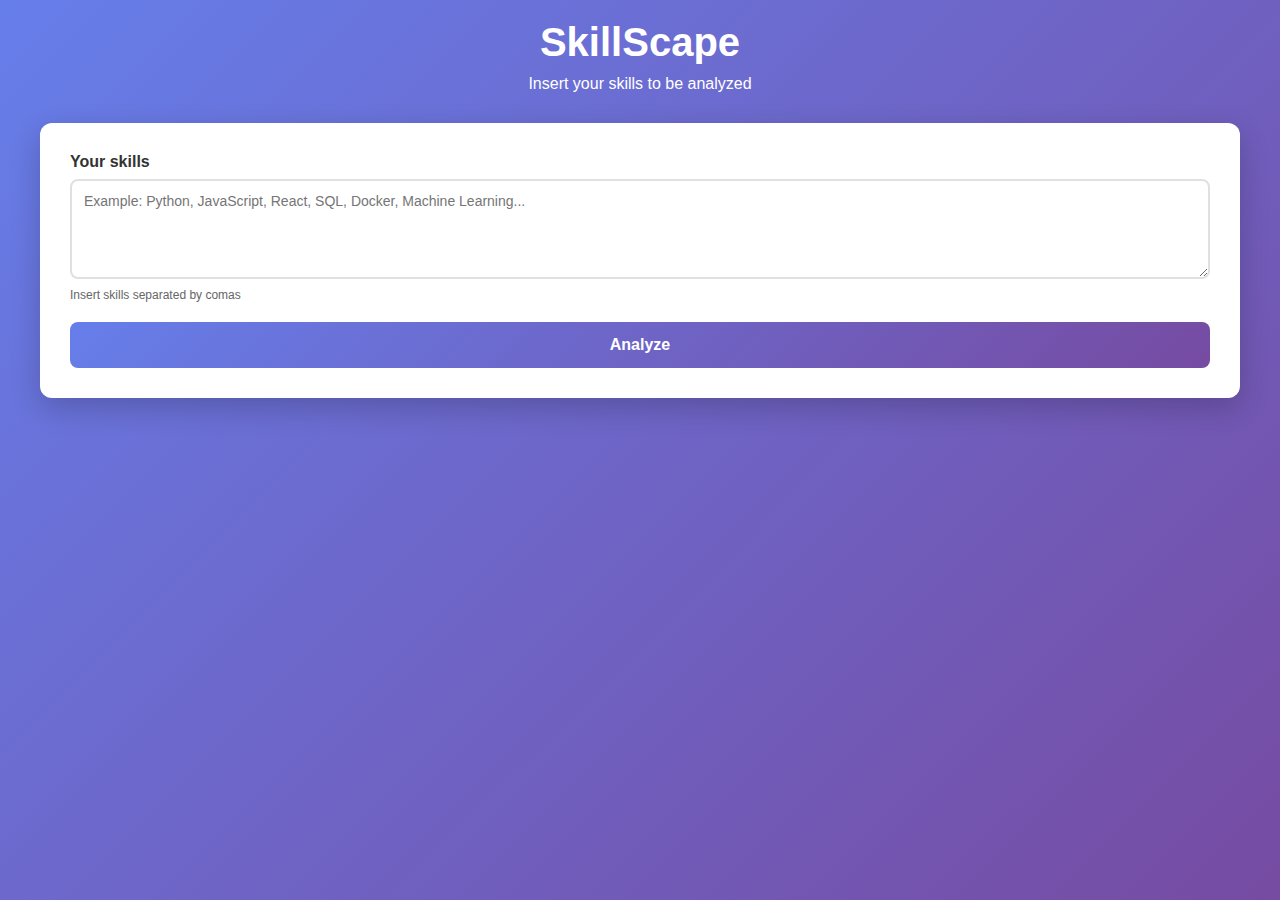
<file: templates/index.html>
<!DOCTYPE html>
<html lang="et">
<head>
    <meta charset="UTF-8">
    <meta name="viewport" content="width=device-width, initial-scale=1.0">
    <title>SkillScape</title>
    <link rel="stylesheet" href="/static/style.css">
</head>
<body>
    <div class="container">
        <div class="header">
            <h1>SkillScape</h1>
            <p>Insert your skills to be analyzed</p>
        </div>

        <div class="input-section">
            <div id="error-message"></div>
            
            <div class="input-group">
                <label for="skills">Your skills</label>
                <textarea 
                    id="skills" 
                    placeholder="Example: Python, JavaScript, React, SQL, Docker, Machine Learning..."
                ></textarea>
                <div class="hint">Insert skills separated by comas</div>
            </div>

            <button id="analyzeBtn" onclick="analyzeSkills()">
                Analyze
            </button>
        </div>

        <div id="loading" class="loading" style="display: none;">
            Annalyzing...
        </div>

        <div id="results" class="results-section"></div>
    </div>

    <script>
        async function analyzeSkills() {
            const skillsInput = document.getElementById('skills').value.trim();
            const errorDiv = document.getElementById('error-message');
            const resultsDiv = document.getElementById('results');
            const loadingDiv = document.getElementById('loading');
            const analyzeBtn = document.getElementById('analyzeBtn');

            errorDiv.innerHTML = '';
            errorDiv.className = '';

            if (!skillsInput) {
                errorDiv.className = 'error';
                errorDiv.innerHTML = 'Please insert one skill at minimum';
                return;
            }

            loadingDiv.style.display = 'block';
            resultsDiv.classList.remove('active');
            analyzeBtn.disabled = true;

            try {
                const response = await fetch('/api/analyze', {
                    method: 'POST',
                    headers: {
                        'Content-Type': 'application/json',
                    },
                    body: JSON.stringify({
                        skills: skillsInput
                    })
                });

                if (!response.ok) {
                    throw new Error('Server error: ' + response.status);
                }

                const data = await response.json();
                displayResults(data);

            } catch (error) {
                errorDiv.className = 'error';
                errorDiv.innerHTML = 'Error: ' + error.message + '<br>Make sure that the python server is running';
                console.error('Error:', error);
            } finally {
                loadingDiv.style.display = 'none';
                analyzeBtn.disabled = false;
            }
        }

        function displayResults(data) {
            const resultsDiv = document.getElementById('results');
            
            const categories = [
                { key: 'all_required_skills', title: 'All skills required', class: 'all-match', emoji: '✅' },
                { key: 'missing_1_skill', title: '1 skill missing', class: 'missing-1', emoji: '🔵' },
                { key: 'missing_2_skills', title: '2 skills missing', class: 'missing-2', emoji: '🟠' },
                { key: 'missing_3_skills', title: '3 skills missing', class: 'missing-3', emoji: '🔴' }
            ];

            let html = '';

            categories.forEach(function(cat) {
                const items = data[cat.key] || {};
                const count = Object.keys(items).length;

                html += '<div class="result-card ' + cat.class + '">';
                html += '<h3>' + cat.emoji + ' ' + cat.title;
                html += '<span class="count-badge">' + count + '</span></h3>';

                if (count === 0) {
                    html += '<div class="empty-state">No result found</div>';
                } else {
                    Object.entries(items).forEach(function(entry) {
                        const key = entry[0];
                        const value = entry[1];
                        const jobName = value.job_name || key;
                        const required = value.required || [];
                        const missing = value.missing || [];
                        
                        html += '<div class="job-item">';
                        html += '<div class="job-title">' + jobName + '</div>';
                        
                        if (required.length > 0) {
                            html += '<div class="job-info"><strong>Required:</strong> ' + required.join(', ') + '</div>';
                        }
                        
                        if (missing.length > 0) {
                            html += '<div class="job-info" style="color: #ef4444;"><strong>Missing:</strong> ' + missing.join(', ') + '</div>';
                        }
                        
                        html += '</div>';
                    });
                }

                html += '</div>';
            });

            resultsDiv.innerHTML = html;
            resultsDiv.classList.add('active');
        }

        document.getElementById('skills').addEventListener('keydown', function(e) {
            if (e.ctrlKey && e.key === 'Enter') {
                analyzeSkills();
            }
        });
    </script>
</body>
</html>
</file>
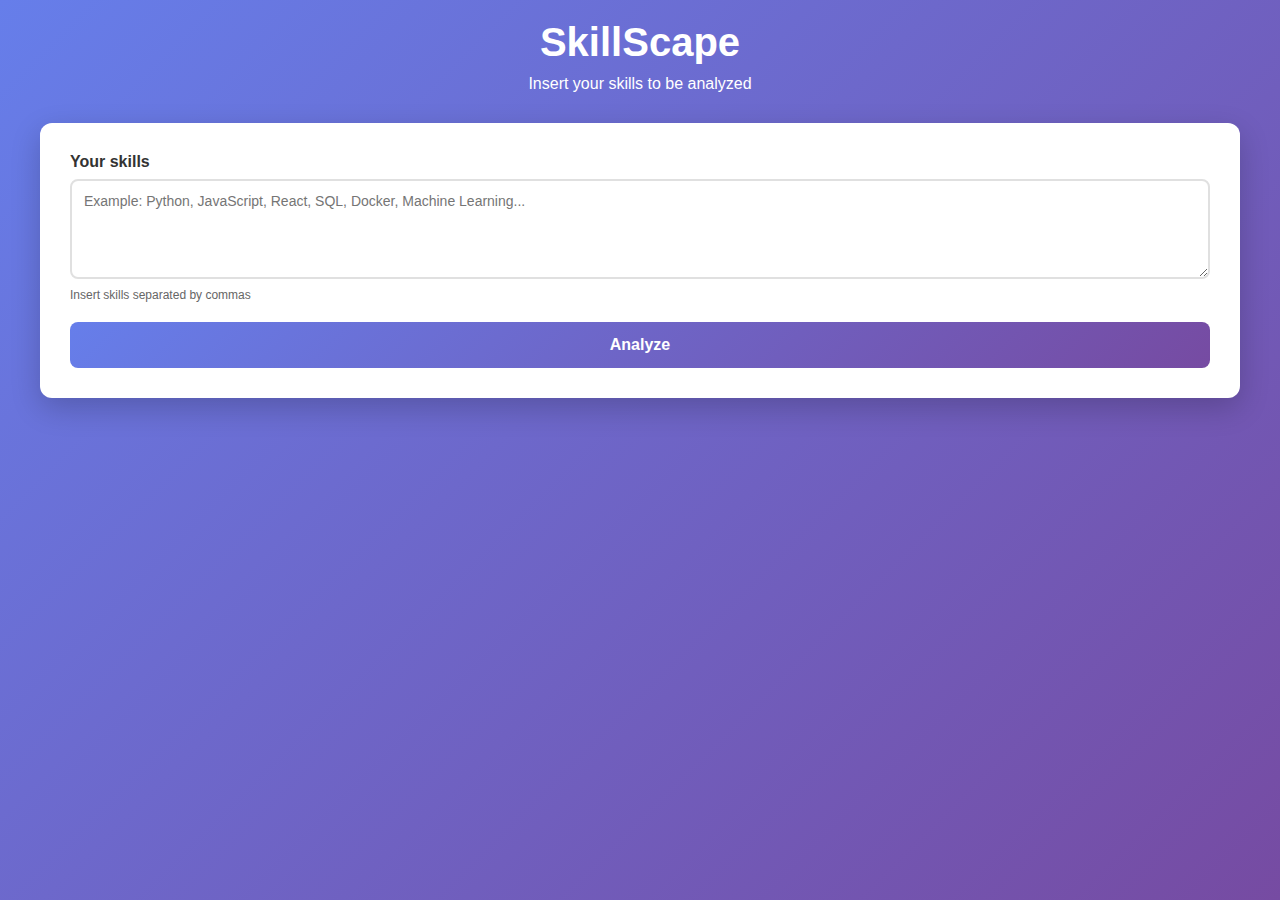
<file: frontend.html>
<!DOCTYPE html>
<html lang="et">
<head>
    <meta charset="UTF-8">
    <meta name="viewport" content="width=device-width, initial-scale=1.0">
    <title>SkillScape</title>
    <link rel="stylesheet" href="style.css">
</head>
<body>
    <div class="container">
        <div class="header">
            <h1>SkillScape</h1>
            <p>Insert your skills to be analyzed</p>
        </div>

        <div class="input-section">
            <div id="error-message"></div>
            
            <div class="input-group">
                <label for="skills">Your skills</label>
                <textarea 
                    id="skills" 
                    placeholder="Example: Python, JavaScript, React, SQL, Docker, Machine Learning..."
                ></textarea>
                <div class="hint">Insert skills separated by commas</div>
            </div>

            <button id="analyzeBtn" onclick="analyzeSkills()">
                Analyze
            </button>
        </div>

        <div id="loading" class="loading" style="display: none;">
            Annalyzing...
        </div>

        <div id="results" class="results-section"></div>
    </div>

    <script>
        async function analyzeSkills() {
            const skillsInput = document.getElementById('skills').value.trim();
            const errorDiv = document.getElementById('error-message');
            const resultsDiv = document.getElementById('results');
            const loadingDiv = document.getElementById('loading');
            const analyzeBtn = document.getElementById('analyzeBtn');

            errorDiv.innerHTML = '';
            errorDiv.className = '';

            if (!skillsInput) {
                errorDiv.className = 'error';
                errorDiv.innerHTML = 'Please insert one skill at minimum';
                return;
            }

            loadingDiv.style.display = 'block';
            resultsDiv.classList.remove('active');
            analyzeBtn.disabled = true;

            try {
                const response = await fetch('/api/analyze', {
                    method: 'POST',
                    headers: {
                        'Content-Type': 'application/json',
                    },
                    body: JSON.stringify({
                        skills: skillsInput
                    })
                });

                if (!response.ok) {
                    throw new Error('Server error: ' + response.status);
                }

                const data = await response.json();
                displayResults(data);

            } catch (error) {
                errorDiv.className = 'error';
                errorDiv.innerHTML = 'Error: ' + error.message + '<br>Make sure that the python server is running';
                console.error('Error:', error);
            } finally {
                loadingDiv.style.display = 'none';
                analyzeBtn.disabled = false;
            }
        }

        function displayResults(data) {
            const resultsDiv = document.getElementById('results');
            
            const categories = [
                { key: 'all_required_skills', title: 'All requirements met', class: 'all-match', emoji: '✅' },
                { key: 'missing_1_skill', title: '1 skill missing', class: 'missing-1', emoji: '🔵' },
                { key: 'missing_2_skills', title: '2 skills missing', class: 'missing-2', emoji: '🟠' },
                { key: 'missing_3_skills', title: '3 skills missing', class: 'missing-3', emoji: '🔴' }
            ];

            let html = '';

            categories.forEach(function(cat) {
                const items = data[cat.key] || {};
                const count = Object.keys(items).length;

                html += '<div class="result-card ' + cat.class + '">';
                html += '<h3>' + cat.emoji + ' ' + cat.title;
                html += '<span class="count-badge">' + count + '</span></h3>';

                if (count === 0) {
                    html += '<div class="empty-state">Tulemusi ei leitud</div>';
                } else {
                    Object.entries(items).forEach(function(entry) {
                        const key = entry[0];
                        const value = entry[1];
                        const jobName = value.job_name || key;
                        const required = value.required || [];
                        const missing = value.missing || [];
                        
                        html += '<div class="job-item">';
                        html += '<div class="job-title">' + jobName + '</div>';
                        
                        if (required.length > 0) {
                            html += '<div class="job-info"><strong>Nõutud:</strong> ' + required.join(', ') + '</div>';
                        }
                        
                        if (missing.length > 0) {
                            html += '<div class="job-info" style="color: #ef4444;"><strong>Puudu:</strong> ' + missing.join(', ') + '</div>';
                        }
                        
                        html += '</div>';
                    });
                }

                html += '</div>';
            });

            resultsDiv.innerHTML = html;
            resultsDiv.classList.add('active');
        }

        document.getElementById('skills').addEventListener('keydown', function(e) {
            if (e.ctrlKey && e.key === 'Enter') {
                analyzeSkills();
            }
        });
    </script>
</body>
</html>
</file>
<file: static/style.css>
* {
    margin: 0;
    padding: 0;
    box-sizing: border-box;
}

body {
    font-family: -apple-system, BlinkMacSystemFont, 'Segoe UI', Roboto, Oxygen, Ubuntu, Cantarell, sans-serif;
    background: linear-gradient(135deg, #667eea 0%, #764ba2 100%);
    min-height: 100vh;
    padding: 20px;
}

.container {
    max-width: 1200px;
    margin: 0 auto;
}

.header {
    text-align: center;
    color: white;
    margin-bottom: 30px;
}

.header h1 {
    font-size: 2.5em;
    margin-bottom: 10px;
}

.input-section {
    background: white;
    padding: 30px;
    border-radius: 12px;
    box-shadow: 0 10px 30px rgba(0,0,0,0.2);
    margin-bottom: 30px;
}

.input-group {
    margin-bottom: 20px;
}

label {
    display: block;
    font-weight: 600;
    margin-bottom: 8px;
    color: #333;
}

textarea {
    width: 100%;
    padding: 12px;
    border: 2px solid #e0e0e0;
    border-radius: 8px;
    font-size: 14px;
    font-family: inherit;
    resize: vertical;
    min-height: 100px;
}

textarea:focus {
    outline: none;
    border-color: #667eea;
}

.hint {
    font-size: 12px;
    color: #666;
    margin-top: 5px;
}

button {
    background: linear-gradient(135deg, #667eea 0%, #764ba2 100%);
    color: white;
    border: none;
    padding: 14px 32px;
    border-radius: 8px;
    font-size: 16px;
    font-weight: 600;
    cursor: pointer;
    width: 100%;
    transition: transform 0.2s, box-shadow 0.2s;
}

button:hover {
    transform: translateY(-2px);
    box-shadow: 0 5px 15px rgba(102, 126, 234, 0.4);
}

button:disabled {
    opacity: 0.6;
    cursor: not-allowed;
    transform: none;
}

.results-section {
    display: none;
}

.results-section.active {
    display: grid;
    grid-template-columns: repeat(auto-fit, minmax(280px, 1fr));
    gap: 20px;
}

.result-card {
    background: white;
    padding: 20px;
    border-radius: 12px;
    box-shadow: 0 5px 20px rgba(0,0,0,0.15);
}

.result-card h3 {
    color: #333;
    margin-bottom: 15px;
    padding-bottom: 10px;
    border-bottom: 3px solid;
}

.result-card.all-match h3 {
    border-color: #10b981;
    color: #10b981;
}

.result-card.missing-1 h3 {
    border-color: #3b82f6;
    color: #3b82f6;
}

.result-card.missing-2 h3 {
    border-color: #f59e0b;
    color: #f59e0b;
}

.result-card.missing-3 h3 {
    border-color: #ef4444;
    color: #ef4444;
}

.count-badge {
    display: inline-block;
    background: #f3f4f6;
    padding: 4px 12px;
    border-radius: 20px;
    font-size: 14px;
    font-weight: 600;
    margin-left: 8px;
}

.job-item {
    padding: 12px;
    background: #f9fafb;
    border-radius: 6px;
    margin-bottom: 10px;
}

.job-title {
    font-weight: 600;
    color: #1f2937;
    margin-bottom: 4px;
}

.job-info {
    font-size: 13px;
    color: #6b7280;
}

.empty-state {
    text-align: center;
    padding: 20px;
    color: #9ca3af;
    font-style: italic;
}

.loading {
    text-align: center;
    padding: 40px;
    color: white;
    font-size: 18px;
}

.error {
    background: #fee2e2;
    color: #991b1b;
    padding: 12px;
    border-radius: 8px;
    margin-bottom: 20px;
}
</file>
<file: style.css>
* {
    margin: 0;
    padding: 0;
    box-sizing: border-box;
}

body {
    font-family: -apple-system, BlinkMacSystemFont, 'Segoe UI', Roboto, Oxygen, Ubuntu, Cantarell, sans-serif;
    background: linear-gradient(135deg, #667eea 0%, #764ba2 100%);
    min-height: 100vh;
    padding: 20px;
}

.container {
    max-width: 1200px;
    margin: 0 auto;
}

.header {
    text-align: center;
    color: white;
    margin-bottom: 30px;
}

.header h1 {
    font-size: 2.5em;
    margin-bottom: 10px;
}

.input-section {
    background: white;
    padding: 30px;
    border-radius: 12px;
    box-shadow: 0 10px 30px rgba(0,0,0,0.2);
    margin-bottom: 30px;
}

.input-group {
    margin-bottom: 20px;
}

label {
    display: block;
    font-weight: 600;
    margin-bottom: 8px;
    color: #333;
}

textarea {
    width: 100%;
    padding: 12px;
    border: 2px solid #e0e0e0;
    border-radius: 8px;
    font-size: 14px;
    font-family: inherit;
    resize: vertical;
    min-height: 100px;
}

textarea:focus {
    outline: none;
    border-color: #667eea;
}

.hint {
    font-size: 12px;
    color: #666;
    margin-top: 5px;
}

button {
    background: linear-gradient(135deg, #667eea 0%, #764ba2 100%);
    color: white;
    border: none;
    padding: 14px 32px;
    border-radius: 8px;
    font-size: 16px;
    font-weight: 600;
    cursor: pointer;
    width: 100%;
    transition: transform 0.2s, box-shadow 0.2s;
}

button:hover {
    transform: translateY(-2px);
    box-shadow: 0 5px 15px rgba(102, 126, 234, 0.4);
}

button:disabled {
    opacity: 0.6;
    cursor: not-allowed;
    transform: none;
}

.results-section {
    display: none;
}

.results-section.active {
    display: grid;
    grid-template-columns: repeat(auto-fit, minmax(280px, 1fr));
    gap: 20px;
}

.result-card {
    background: white;
    padding: 20px;
    border-radius: 12px;
    box-shadow: 0 5px 20px rgba(0,0,0,0.15);
}

.result-card h3 {
    color: #333;
    margin-bottom: 15px;
    padding-bottom: 10px;
    border-bottom: 3px solid;
}

.result-card.all-match h3 {
    border-color: #10b981;
    color: #10b981;
}

.result-card.missing-1 h3 {
    border-color: #3b82f6;
    color: #3b82f6;
}

.result-card.missing-2 h3 {
    border-color: #f59e0b;
    color: #f59e0b;
}

.result-card.missing-3 h3 {
    border-color: #ef4444;
    color: #ef4444;
}

.count-badge {
    display: inline-block;
    background: #f3f4f6;
    padding: 4px 12px;
    border-radius: 20px;
    font-size: 14px;
    font-weight: 600;
    margin-left: 8px;
}

.job-item {
    padding: 12px;
    background: #f9fafb;
    border-radius: 6px;
    margin-bottom: 10px;
}

.job-title {
    font-weight: 600;
    color: #1f2937;
    margin-bottom: 4px;
}

.job-info {
    font-size: 13px;
    color: #6b7280;
}

.empty-state {
    text-align: center;
    padding: 20px;
    color: #9ca3af;
    font-style: italic;
}

.loading {
    text-align: center;
    padding: 40px;
    color: white;
    font-size: 18px;
}

.error {
    background: #fee2e2;
    color: #991b1b;
    padding: 12px;
    border-radius: 8px;
    margin-bottom: 20px;
}
</file>
